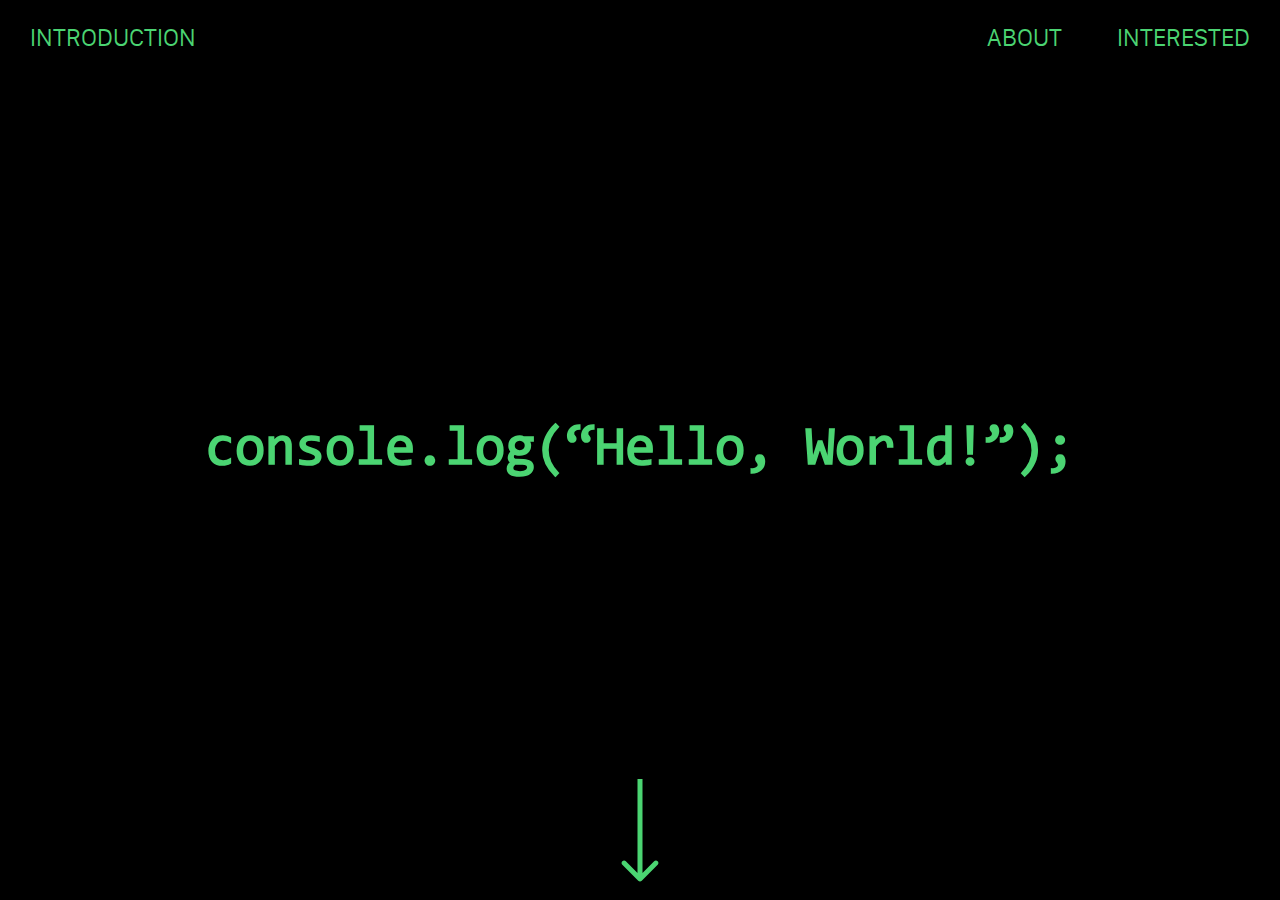
<file: index.html>
<!DOCTYPE html>
<html lang="en">
  <head>
    <meta charset="UTF-8" />
    <meta http-equiv="X-UA-Compatible" content="IE=edge" />
    <meta name="viewport" content="width=device-width, initial-scale=1.0" />
    <link rel="stylesheet" href="./asset/styles/styles.css" />
    <script type="module" src="./asset/script/main.js" defer></script>
    <title>Index</title>
  </head>
  <body class="index">
    <!-- Navigation -->
    <nav class="navigation"></nav>

    <header>
      <h1>console.log(“Hello, World!”);</h1>
    </header>

    <a class="footer" href="./asset/pages/about.html">
      <img src="./asset/images/scrollDown.svg" alt="Scroll down" />
    </a>
  </body>
</html>
</file>
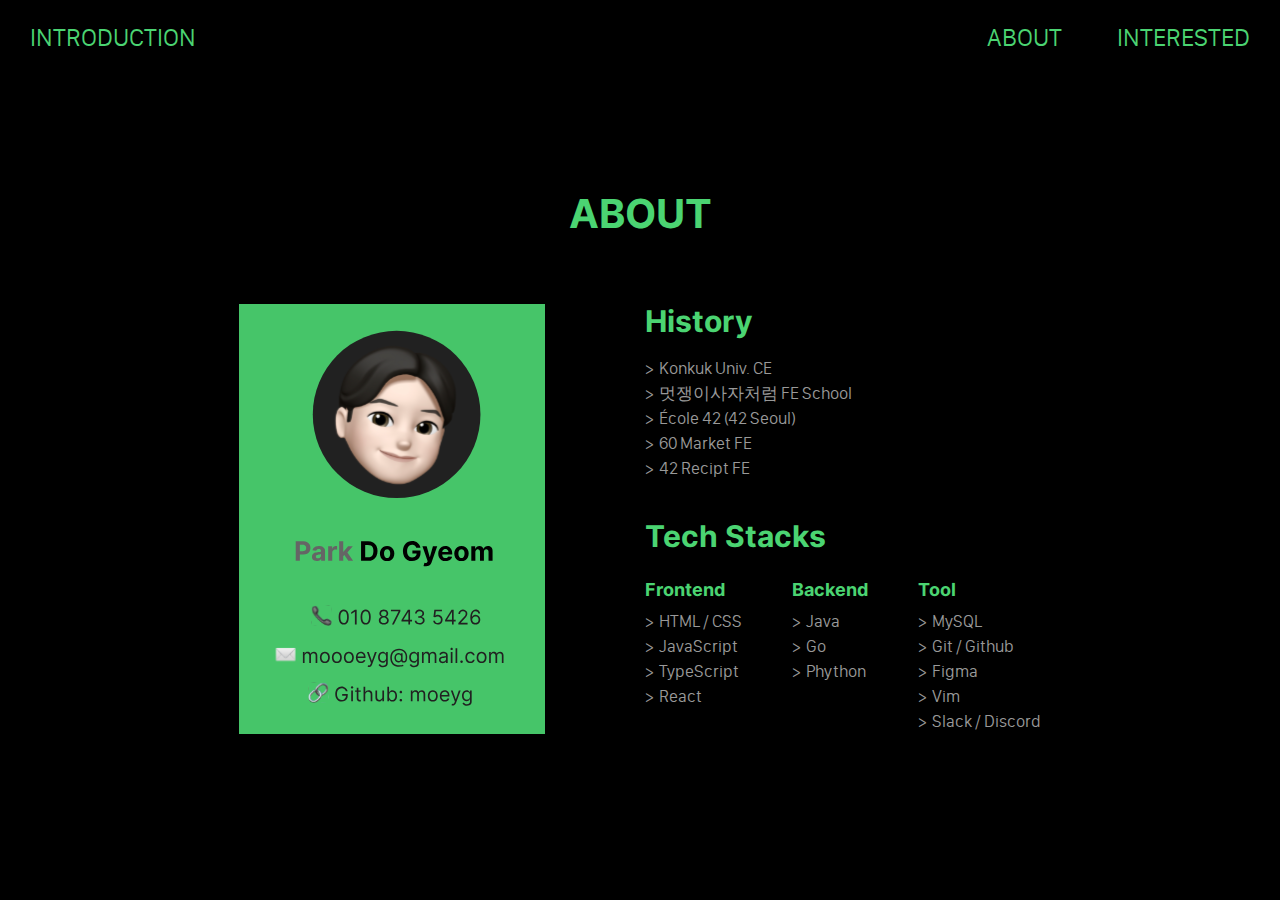
<file: asset/pages/about.html>
<!DOCTYPE html>
<html lang="en">
  <head>
    <meta charset="UTF-8" />
    <meta http-equiv="X-UA-Compatible" content="IE=edge" />
    <meta name="viewport" content="width=device-width, initial-scale=1.0" />
    <link rel="stylesheet" href="../../asset/styles/styles.css" />
    <script type="module" src="../script/main.js" defer></script>
    <title>About</title>
  </head>
  <body class="about fade-in">
    <!-- Navigaton -->
    <nav class="navigation"></nav>

    <div class="container aboutContainer">
      <header>
        <h1>ABOUT</h1>
      </header>

      <main>
        <!-- Profile card -->
        <figure>
          <img
            class="profileCard"
            src="../images/profileCard.svg"
            alt="Profile card"
          />
          <figcaption class="ir">
            Phone number is 010 8743 5426 <br />
            Mail address is moooeyg@gmail.com<br />
            Github ID is moeyg
          </figcaption>
        </figure>

        <!-- Profile -->
        <section class="profile">
          <!-- History -->
          <section class="history">
            <h2>History</h2>
            <ul>
              <li>Konkuk Univ. CE</li>
              <li>멋쟁이사자처럼 FE School</li>
              <li>École 42 (42 Seoul)</li>
              <li>60 Market FE</li>
              <li>42 Recipt FE</li>
            </ul>
          </section>
          <!-- Tech Stacks -->
          <section class="techStacks">
            <h2>Tech Stacks</h2>
            <section class="techStack">
              <ul>
                <h3>Frontend</h3>
                <li>HTML / CSS</li>
                <li>JavaScript</li>
                <li>TypeScript</li>
                <li>React</li>
              </ul>
              <ul>
                <h3>Backend</h3>
                <li>Java</li>
                <li>Go</li>
                <li>Phython</li>
              </ul>
              <ul>
                <h3>Tool</h3>
                <li>MySQL</li>
                <li>Git / Github</li>
                <li>Figma</li>
                <li>Vim</li>
                <li>Slack / Discord</li>
              </ul>
            </section>
          </section>
        </section>
      </main>
    </div>
  </body>
</html>
</file>
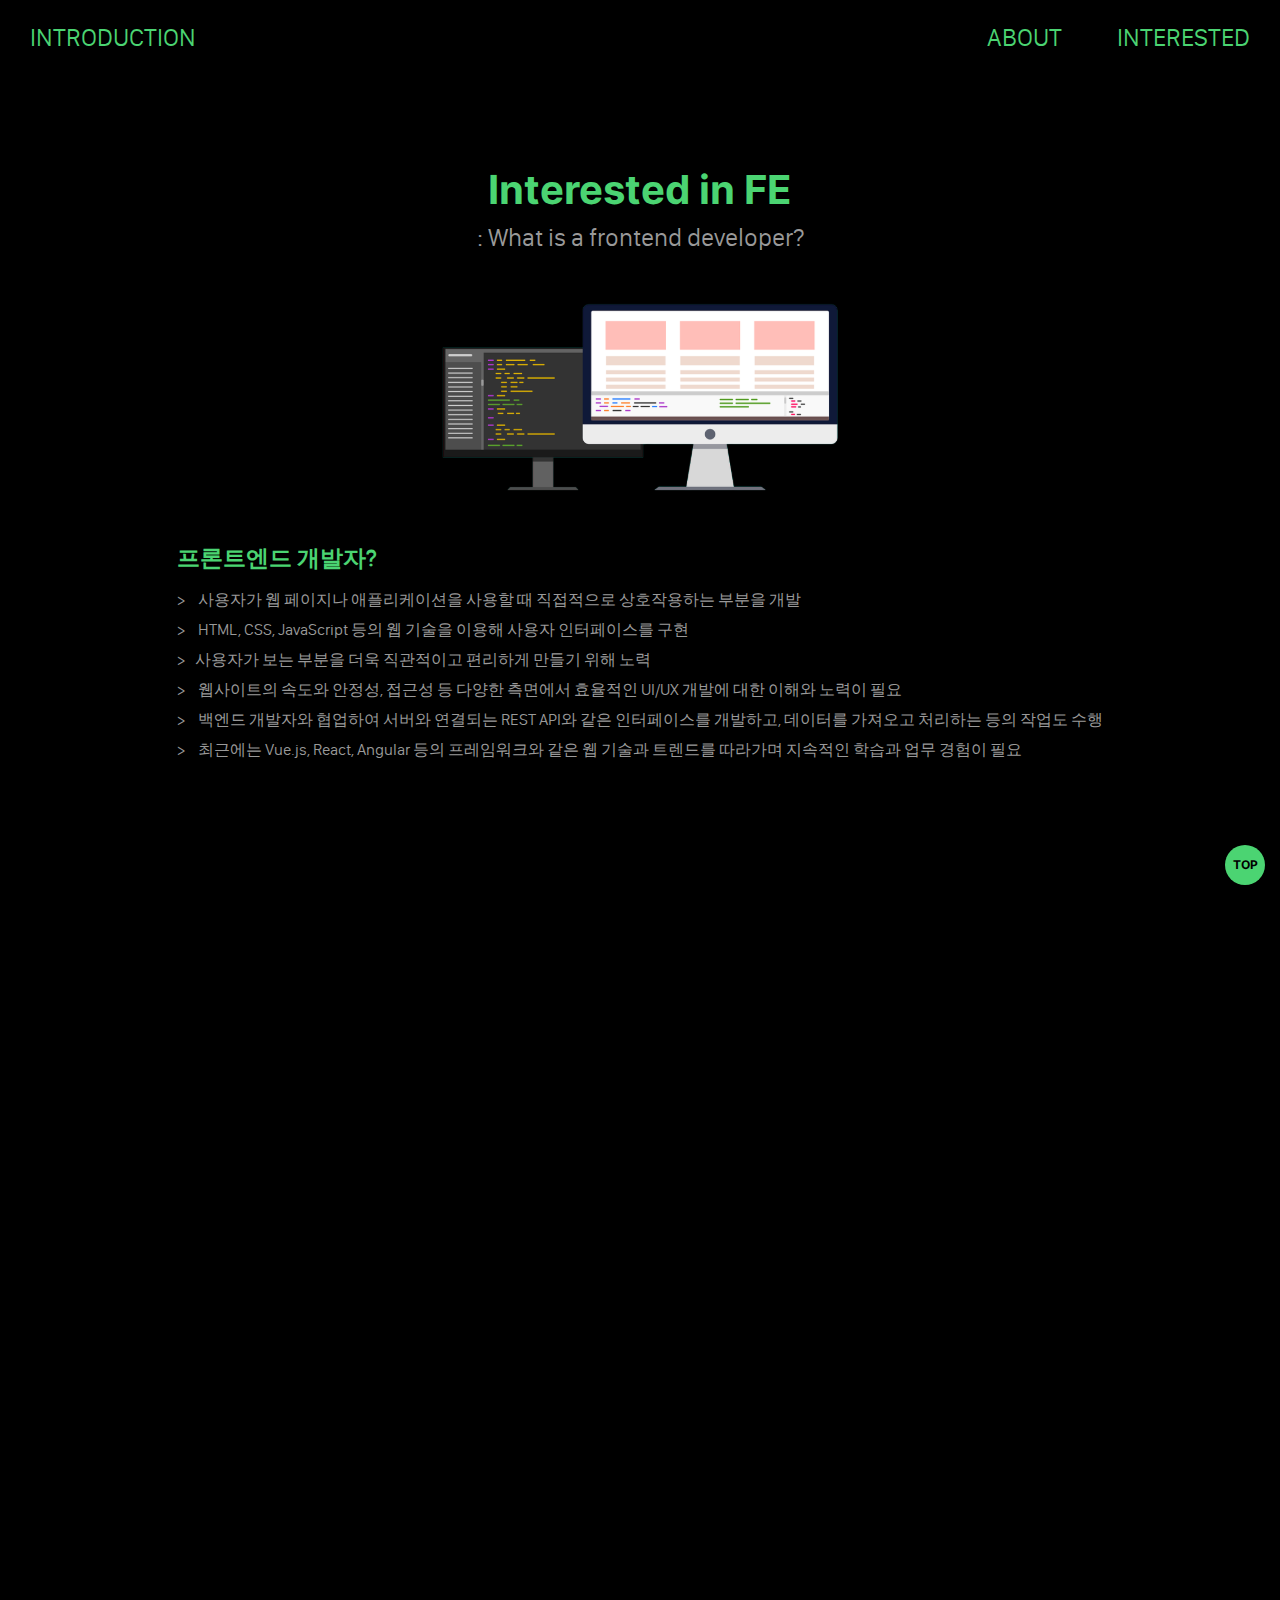
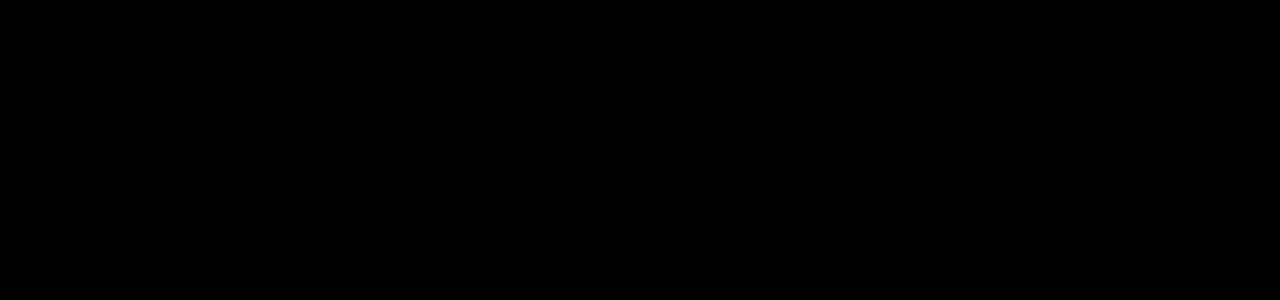
<file: asset/pages/interested.html>
<!DOCTYPE html>
<html lang="en">
  <head>
    <meta charset="UTF-8" />
    <meta http-equiv="X-UA-Compatible" content="IE=edge" />
    <meta name="viewport" content="width=device-width, initial-scale=1.0" />
    <link rel="stylesheet" href="../../asset/styles/styles.css" />
    <script type="module" src="../script/main.js" defer></script>
    <title>Interested</title>
  </head>
  <body class="interested fade-in">
    <!-- Navigaton -->
    <nav class="navigation"></nav>

    <main class="container">
      <!-- Fronted Description -->
      <section class="frontend interestedContents">
        <header>
          <h1>Interested in FE</h1>
          <h2>: What is a frontend developer?</h2>
        </header>
        <img
          class="monitor"
          src="../images/monitorImage.svg"
          alt="Monitor image"
        />
        <section class="description">
          <h3>프론트엔드 개발자?</h3>
          <p>
            사용자가 웹 페이지나 애플리케이션을 사용할 때 직접적으로
            상호작용하는 부분을 개발
          </p>
          <p>
            HTML, CSS, JavaScript 등의 웹 기술을 이용해 사용자 인터페이스를 구현
          </p>
          <p>사용자가 보는 부분을 더욱 직관적이고 편리하게 만들기 위해 노력</p>
          <p>
            웹사이트의 속도와 안정성, 접근성 등 다양한 측면에서 효율적인 UI/UX
            개발에 대한 이해와 노력이 필요
          </p>
          <p>
            백엔드 개발자와 협업하여 서버와 연결되는 REST API와 같은
            인터페이스를 개발하고, 데이터를 가져오고 처리하는 등의 작업도 수행
          </p>
          <p>
            최근에는 Vue.js, React, Angular 등의 프레임워크와 같은 웹 기술과
            트렌드를 따라가며 지속적인 학습과 업무 경험이 필요
          </p>
        </section>
      </section>

      <!-- Projects -->
      <section class="project interestedContents">
        <header>
          <h1>Interested in FE</h1>
          <h2>: Project I have worked on as a frontend</h2>
        </header>

        <section class="description">
          <figure class="projectImages">
            <img
              src="../images/60Market.svg"
              alt="60 Market Project index image"
            />
            <img
              src="../images/profileSetting.svg"
              alt="60 Market Project profile setting image"
            />
          </figure>

          <section class="explanation">
            <div>
              <h3 class="explanationTitle">
                🔗 <a href="https://github.com/moeyg/60-market">60 Market</a> :
                시간을 거래하는 마켓
              </h3>
              <p class="explanationContents">
                프론트엔드로서 처음 진행한 팀 프로젝트 입니다.<br />
                라이브러리에 종속 받지 않고, <br />Vanilla JS로만 구현하여
                주도적인 개발을 진행했습니다.
              </p>
            </div>

            <div>
              <h3 class="explanationTitle">What did I do?</h3>
              <ul class="explanationContents">
                <li>Vanilla JS를 이용한 코드 작성, 웹 디자인, 기획</li>
                <li>git, Discord, Notion을 통한 협업</li>
                <li>REST API를 활용하여 로그인 페이지 구현, 프로필 수정</li>
              </ul>
            </div>

            <div>
              <h3 class="explanationTitle">Tech Stacks</h3>
              <p class="explanationContents">HTML, CSS, JavaScript, Figma</p>
            </div>
          </section>
        </section>
      </section>
    </main>
    <footer>
      <a class="top" href="#">TOP</a>
    </footer>
  </body>
</html>
</file>
<file: asset/styles/styles.css>
@import '../styles/reset.css';
@import '../styles/variable.css';

/* Font */
@import '../font/fonts.css';

/* Components */
@import '../styles/components/navigation.css';

/* Screens */
@import '../styles/screens/index.css';
@import '../styles/screens/about.css';
@import '../styles/screens/interested.css';

/* media */
@keyframes flash {
  0%,
  20%,
  40%,
  to {
    opacity: 1;
  }
  10%,
  30% {
    opacity: 0;
  }
}
</file>
